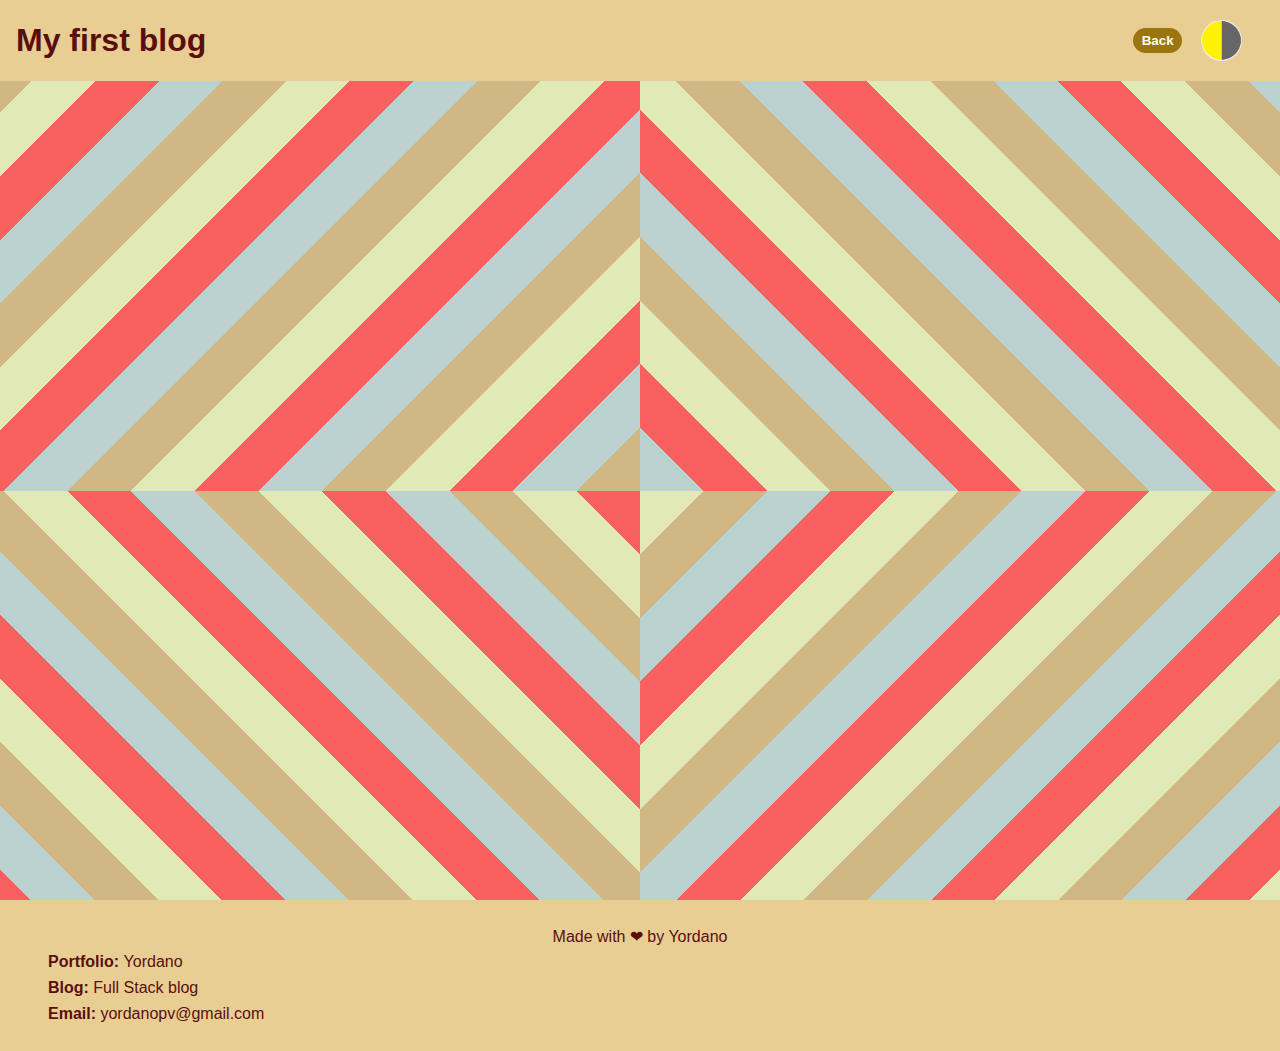
<file: blog.html>
<!DOCTYPE html>
<html lang="en">
<head>
    <meta charset="UTF-8">
    <meta name="viewport" content="width=device-width, initial-scale=1.0">
    <link rel="stylesheet" href="./resources/css/blog.css">
    <link rel="stylesheet" href="resources/css/style.css">
    <title>My personal blog - Posts</title>
</head>
<body>
    <header class="light">
        <h1 class="light">My first blog</h1>
        <div id="buttons">
            <button id="mode-change" class="light"></button>
            <button id="back" class="light"><b>Back</b></button>
        </div>
    </header>
    <main>
    <div class="bg-section1 light"></div>
    <div class="bg-section2 light"></div>
    <div class="bg-section3 light"></div>
    <div class="bg-section4 light"></div>
    
    <section id="content">
    </section>
        
    </main>
    <footer class="light">
        <p class="light">Made with &#10084; by Yordano</p>
        <p class="light"><b>Portfolio: </b> Yordano</p>
        <p class="light"><b>Blog: </b> Full Stack blog</p>
        <p class="light"><b>Email: </b> yordanopv@gmail.com</p>
    </footer>
    <script src="./resources/js/logic.js"></script>
    <script src="./resources/js/blog.js"></script>
</body>
</html>
</file>
<file: resources/css/blog.css>
:root{
    --footer-updown-padding: 1.5rem;
    --footer-line-height:1rem;
    --footer-height:calc(4*var(--footer-line-height) + var(--footer-updown-padding) + 7vh);
    --content-top-margin: 0.5rem;
}

body{
    display: flex;
    flex-direction: column;
    justify-content: flex-start;
}
/* Styling header */
header{
    justify-content: space-between;
    padding-left: 1rem;
    z-index: 1;
}

header h1{
    display: inline;
}

header h1.light{
    color: var(--light-text);
}
header h1.dark{
    color: var(--dark-text);
}

header div{
    width: 30vw;
}

/* Styling the buttons sections and buttons */
#buttons{
    display: flex;
    flex-direction: row-reverse;
    align-items: center;
    margin-right: 1.5vw;
}

#back{
    height: calc(var(--button-size) * 0.6);
    width: calc(var(--button-size)* 1.2);
    margin-right: 1.5vw;
}

#back.light{
    background-color: #9b750d;
    color: #ffffff;
    border: 0;
}

#back.dark{
    background-color: #1d20c9;
    color: #ffffff;
    border: 0;
}

#mode-change{
    height: var(--button-size);
    width: var(--button-size);
    background-size: var(--button-size) var(--button-size);
    background-repeat: no-repeat;
    border-radius: 900px;
    border: 0;
    margin-right:  1.5vw;
}



/* Styling the section that will contain the posts */
#content{
    position: absolute;
    display: flex;
    justify-content: flex-start;
    flex-direction: column;
    height: 95%;
    width: 100%;
    padding-top: 2rem;
    overflow-y: auto;
    scrollbar-color: #d1172e #fff;
    z-index: 0;
}

#content .blog-post{
    display: flex;
    justify-content: space-between;
    flex-direction: column;
    height: 9rem;
    align-self: center;
    min-height: 9rem;
    max-height: 9rem;
    width: 95%;
    margin: var(--content-top-margin);
    border-radius: 1.5rem;
    padding: 1rem;
}

#content .blog-post.light{
    background-color: #fff5f5bb;
}

#content .blog-post.dark{
    background-color: #00000093;
}

.blog-post p.light{
    color: var(--light-text);
}

.blog-post p.dark{
    color: var(--dark-text);
}

.t-c p:nth-child(1){
    border-bottom: 0.2rem solid;
    margin-bottom: 1rem;
}

.t-c p:nth-child(2){
    padding-left: 1rem;
}

.blog-post .user{
    font-size: 0.85rem;
}
/* Styling footer */
footer{
    display: flex;
    flex-direction: column;
    padding: var(--footer-updown-padding) 2rem;
    height: var(--footer-height);
    z-index: 1;
}

footer p{
    padding: 0.3rem 1rem;
    line-height: var(--footer-line-height);
}

footer p:first-child{
    align-self: center;

}

footer p.light{
    color: var(--light-text);
}

footer p.dark{
    color: var(--dark-text);
}
</file>
<file: resources/css/style.css>
:root{
    --light-text: #5a0f0f;
    --light-bg: #e9ce94;
    --light-clr-1: #D0B783;
    --light-clr-2: #BCD2D0;
    --light-clr-3: #F96161;
    --light-clr-4: #E1E9B7;

    --dark-text:white;
    --dark-bg:#000000;
    --dark-clr-1:#11233B;
    --dark-clr-2:#232021;
    --dark-clr-3:#4B473C;
    --dark-clr-4:#060C13;

    --gradient-ref-1:5vh;
    --gradient-ref-2:10vh;
    --gradient-ref-3:15vh;
    --gradient-ref-4:20vh;
    --gradient-off:1vh;

    --header-height: 9vh;
    --main-items-width:40vw;
    --button-size:calc(var(--header-height)*0.5);
}

/* Styling basics for both pages */
*{
    box-sizing: border-box;
    margin: 0;
    font-family: Helvetica, sans-serif, 'Gill Sans MT', Calibri, 'Trebuchet MS'; 
}

/* Styling header */
header{
    display: flex;
    align-items: center;
    height: var(--header-height);
}

header.light, footer.light{
    background-color: var(--light-bg);
}
header.dark, footer.dark{
    background-color: var(--dark-bg);
}

header button{
    height: var(--button-size);
    width: var(--button-size);
    background-size: var(--button-size) var(--button-size);
    background-repeat: no-repeat;
    border-radius: 900px;
    border: 0;
}

/* Setting both cases for button */
#mode-change.dark{
    background-image: url(../images/dark-light-mode.png);
}

#mode-change.light{
    background-image: url(../images/light-dark-mode.png);
}

main{
    display: flex;
    flex-wrap: wrap;
    align-items: center;
    justify-content: space-between;
}

main h1.light{
    color: var(--light-text);
}
main h1.dark{
    color: var(--dark-text);
}

div[class*='bg-']{
    width: 50%;
    height: calc(50vh - var(--header-height)/2);
}

/* Creates the pattern for the foursections of the background */
.bg-section1.light{
    background: repeating-linear-gradient(-45deg, var(--light-clr-1), var(--light-clr-1) var(--gradient-ref-1), var(--light-clr-2) var(--gradient-ref-1), var(--light-clr-2) var(--gradient-ref-2), var(--light-clr-3) var(--gradient-ref-2), var(--light-clr-3) var(--gradient-ref-3), var(--light-clr-4)  var(--gradient-ref-3), var(--light-clr-4)  var(--gradient-ref-4));
}

.bg-section2.light{
    background: repeating-linear-gradient(45deg, var(--light-clr-2), var(--light-clr-2) var(--gradient-ref-1), var(--light-clr-3) var(--gradient-ref-1), var(--light-clr-3) var(--gradient-ref-2), var(--light-clr-4) var(--gradient-ref-2), var(--light-clr-4) var(--gradient-ref-3), var(--light-clr-1)  var(--gradient-ref-3), var(--light-clr-1)  var(--gradient-ref-4));
}

.bg-section3.light{
    background: repeating-linear-gradient(-135deg, var(--light-clr-3), var(--light-clr-3) var(--gradient-ref-1), var(--light-clr-4) var(--gradient-ref-1), var(--light-clr-4) var(--gradient-ref-2), var(--light-clr-1) var(--gradient-ref-2), var(--light-clr-1) var(--gradient-ref-3), var(--light-clr-2)  var(--gradient-ref-3), var(--light-clr-2)  var(--gradient-ref-4));
}

.bg-section4.light{
    background: repeating-linear-gradient(135deg, var(--light-clr-4), var(--light-clr-4) var(--gradient-ref-1), var(--light-clr-1) var(--gradient-ref-1), var(--light-clr-1) var(--gradient-ref-2), var(--light-clr-2) var(--gradient-ref-2), var(--light-clr-2) var(--gradient-ref-3), var(--light-clr-3)  var(--gradient-ref-3), var(--light-clr-3)  var(--gradient-ref-4));
}

.bg-section1.dark{
    background: repeating-linear-gradient(-45deg, black, var(--dark-clr-1) calc(var(--gradient-ref-1) - var(--gradient-off)), var(--dark-clr-2) calc(var(--gradient-ref-1) + var(--gradient-off)), var(--dark-clr-2) calc(var(--gradient-ref-2) - var(--gradient-off)), var(--dark-clr-3) calc(var(--gradient-ref-2) + var(--gradient-off)), var(--dark-clr-3) calc(var(--gradient-ref-3) - var(--gradient-off)), var(--dark-clr-4)  calc(var(--gradient-ref-3) + var(--gradient-off)), var(--dark-clr-4)  calc(var(--gradient-ref-4) - var(--gradient-off)), black 24vh);
}

.bg-section2.dark{
    background: repeating-linear-gradient(45deg, black, var(--dark-clr-2) calc(var(--gradient-ref-1) - var(--gradient-off)), var(--dark-clr-3) calc(var(--gradient-ref-1) + var(--gradient-off)), var(--dark-clr-3) calc(var(--gradient-ref-2) - var(--gradient-off)), var(--dark-clr-4) calc(var(--gradient-ref-2) + var(--gradient-off)), var(--dark-clr-4) calc(var(--gradient-ref-3) - var(--gradient-off)), var(--dark-clr-1)  calc(var(--gradient-ref-3) + var(--gradient-off)), var(--dark-clr-1)  calc(var(--gradient-ref-4) - var(--gradient-off)), black 24vh);
}

.bg-section3.dark{
    background: repeating-linear-gradient(-135deg, black, var(--dark-clr-3) calc(var(--gradient-ref-1) - var(--gradient-off)), var(--dark-clr-4) calc(var(--gradient-ref-1) + var(--gradient-off)), var(--dark-clr-4) calc(var(--gradient-ref-2) - var(--gradient-off)), var(--dark-clr-1) calc(var(--gradient-ref-2) + var(--gradient-off)), var(--dark-clr-1) calc(var(--gradient-ref-3) - var(--gradient-off)), var(--dark-clr-2)  calc(var(--gradient-ref-3) + var(--gradient-off)), var(--dark-clr-2)  calc(var(--gradient-ref-4) - var(--gradient-off)), black 24vh);
}

.bg-section4.dark{
    background: repeating-linear-gradient(135deg, black, var(--dark-clr-4) calc(var(--gradient-ref-1) - var(--gradient-off)), var(--dark-clr-1) calc(var(--gradient-ref-1) + var(--gradient-off)), var(--dark-clr-1) calc(var(--gradient-ref-2) - var(--gradient-off)), var(--dark-clr-2) calc(var(--gradient-ref-2) + var(--gradient-off)), var(--dark-clr-2) calc(var(--gradient-ref-3) - var(--gradient-off)), var(--dark-clr-3)  calc(var(--gradient-ref-3) + var(--gradient-off)), var(--dark-clr-3)  calc(var(--gradient-ref-4) - var(--gradient-off)), black 24vh);
}
</file>
